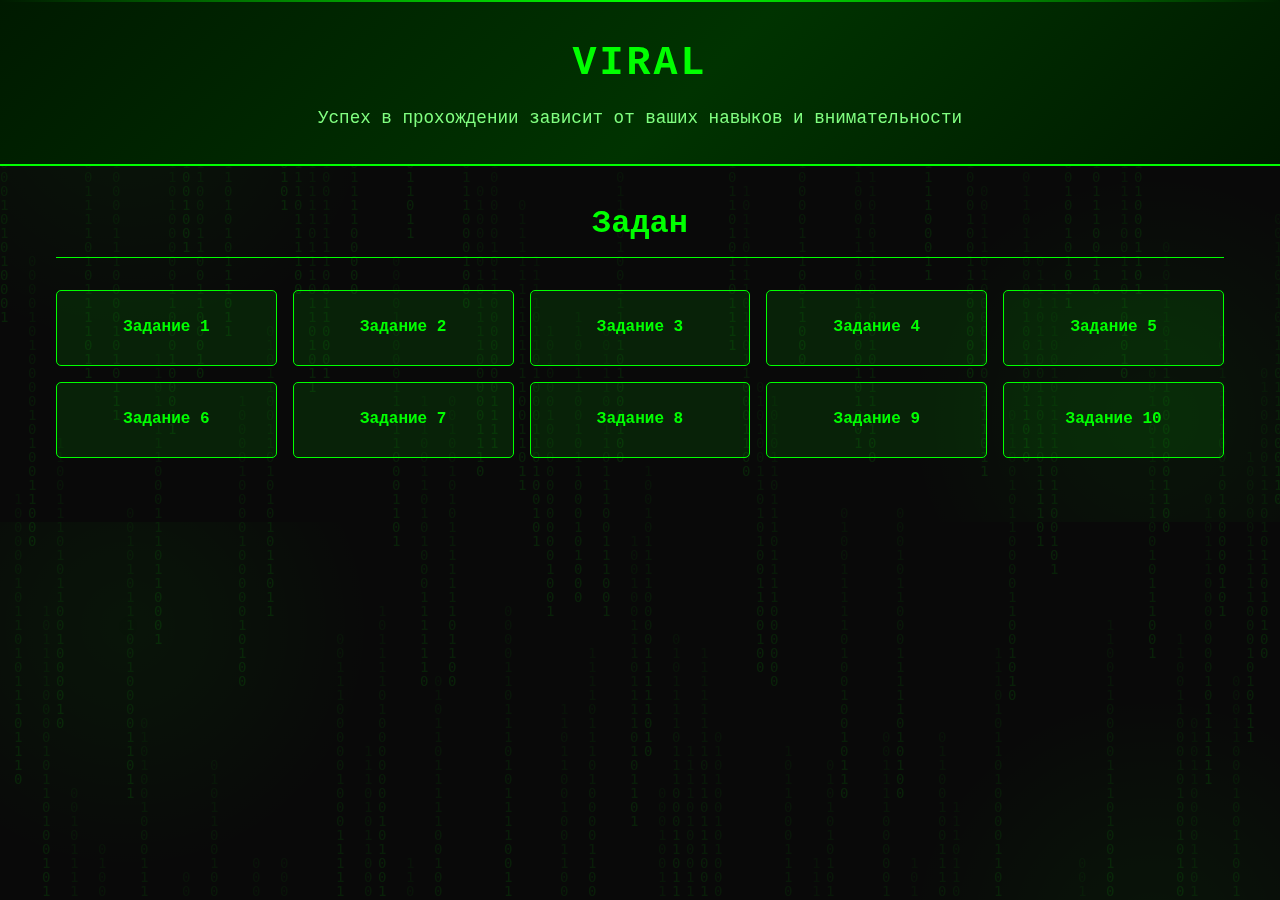
<file: index.html>
<!DOCTYPE html>
<html lang="ru">
<head>
    <meta charset="UTF-8">
    <meta name="viewport" content="width=device-width, initial-scale=1.0">
    <title>VIRAL RIFT</title>
    <link rel="stylesheet" href="style.css">
</head>
<body>
    <header>
        <h1>VIRAL RIFT</h1>
        <p>Успех в прохождении зависит от ваших навыков и внимательности</p>
    </header>

    <main>
        <section class="tasks-section">
            <h2>Задания</h2>
            <div class="tasks-grid">
                <a href="task1.html">Задание 1</a>
                <a href="task2.html">Задание 2</a>
                <a href="task3.html">Задание 3</a>
                <a href="task4.html">Задание 4</a>
                <a href="task5.html">Задание 5</a>
                <a href="task6.html">Задание 6</a>
                <a href="task7.html">Задание 7</a>
                <a href="task8.html">Задание 8</a>
                <a href="task9.html">Задание 9</a>
                <a href="task10.html">Задание 10</a>
            </div>
        </section>
    </main>

    <script src="script.js"></script>
</body>
</html>
</file>
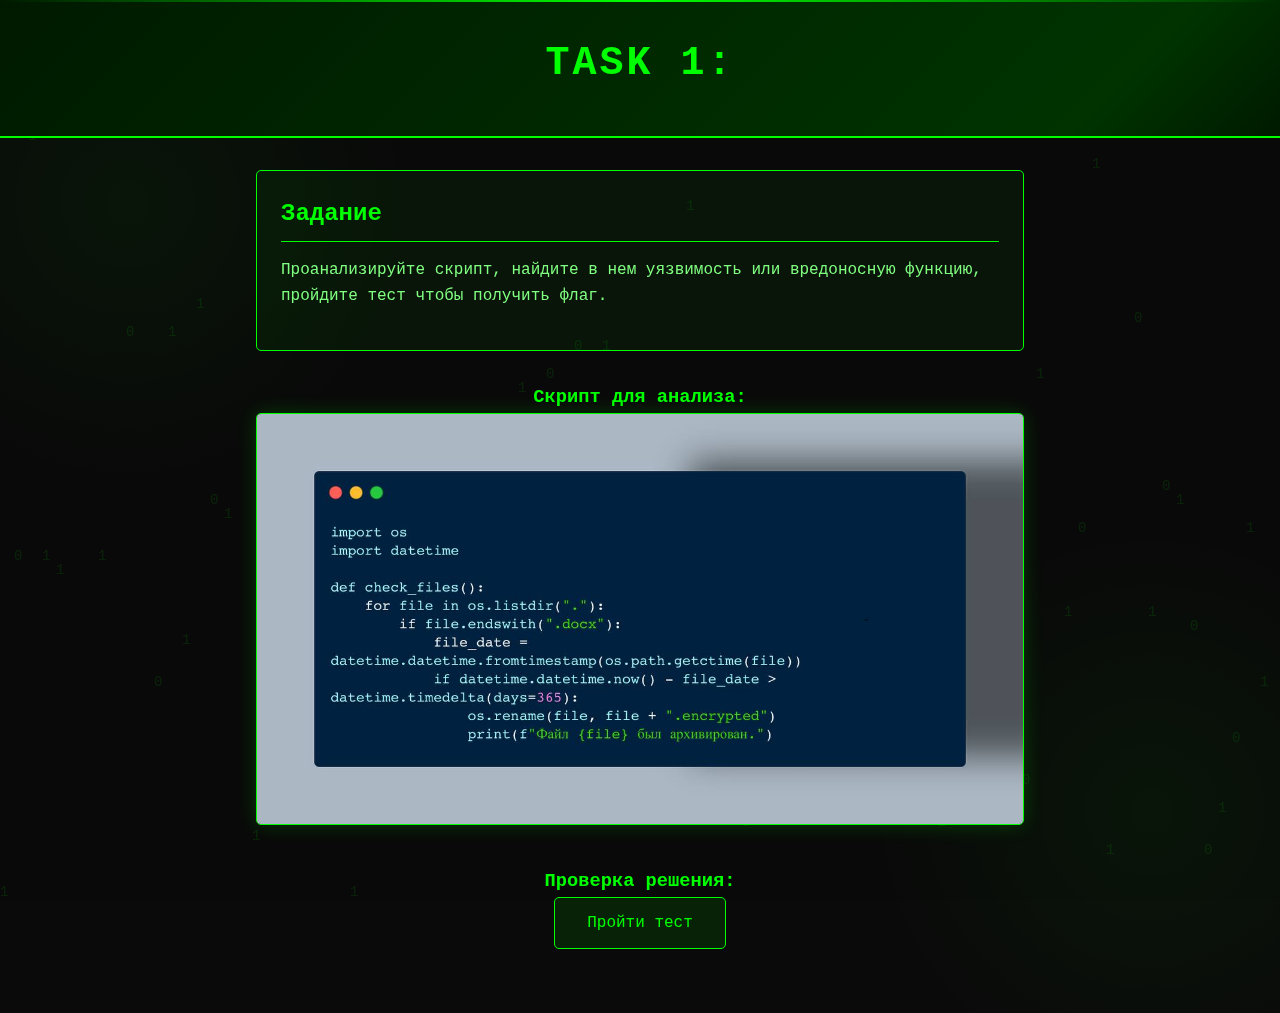
<file: task1.html>
<!DOCTYPE html>
<html lang="ru">
<head>
    <meta charset="UTF-8">
    <meta name="viewport" content="width=device-width, initial-scale=1.0">
    <title>VIRAL RIFT | Анализ скрипта</title>
    <link rel="stylesheet" href="style.css">
</head>
<body>
    <header>
        <h1>Task 1: Анализ скрипта</h1>
    </header>
    <div class="container">
        
        <div class="task-description">
            <h2>Задание:</h2>
            <p>Проанализируйте скрипт, найдите в нем уязвимость или вредоносную функцию, пройдите тест чтобы получить флаг.</p>
        </div>

        <div class="script-image">
            <h3>Скрипт для анализа:</h3>
            <img src="tasks/codee.jpg" alt="Скриншот скрипта для анализа">
        </div>

        <div class="test-section">
            <h3>Проверка решения:</h3>
            <a href="https://docs.google.com/forms/d/e/1FAIpQLSc6W0R8IXDzvFZKlopo5GB3frfdx8QS0Kgj40qlpCpaolgH1Q/viewform?usp=dialog" target="_blank">
                <button>Пройти тест</button>
              </a>
        </div>
    </div>
    <script src="script.js"></script>
</body>
</html>
</file>
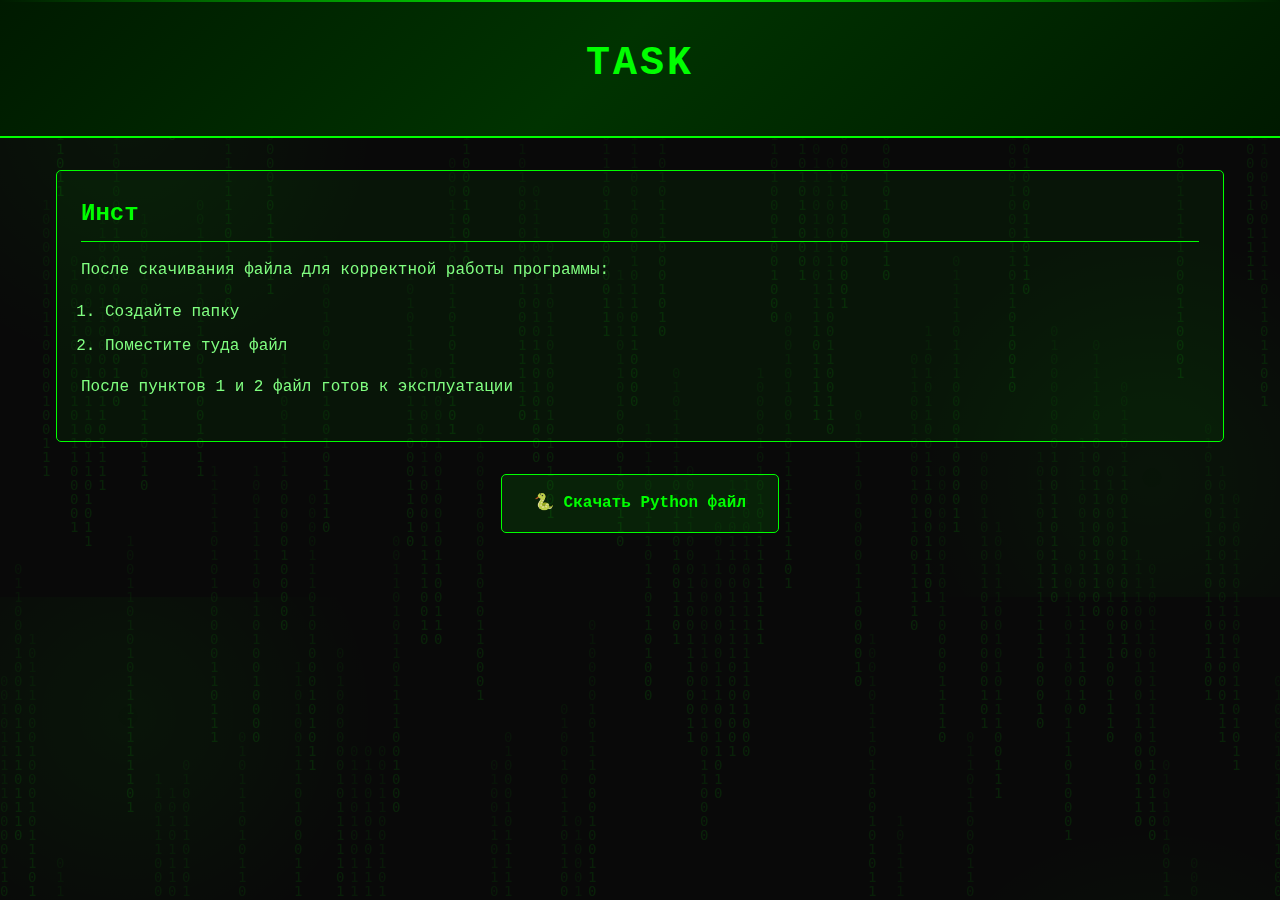
<file: task10.html>
<!DOCTYPE html>
<html lang="ru">
<head>
    <meta charset="UTF-8">
    <meta name="viewport" content="width=device-width, initial-scale=1.0">
    <link rel="icon" type="image/x-icon" href="icon.jpeg">
    <title>VIRAL RIFT | НДУ</title>
    <link rel="stylesheet" href="style.css">
</head>
<body>
    <header>
        <h1>Task 10: НДУ</h1>
    </header>

    <main>
        <section class="task-description">
            <h2>Инструкция по выполнению:</h2>
            <p>После скачивания файла для корректной работы программы:</p>
            <ol>
                <li>Создайте папку</li>
                <li>Поместите туда файл</li>
            </ol>
            <p>После пунктов 1 и 2 файл готов к эксплуатации</p>
        </section>

        <section class="download-section">
            <p><a href="tasks/NDY.py" download>🐍 Скачать Python файл</a></p>
        </section>
    </main>

    <script src="script.js"></script>
</body>
</html>
</file>
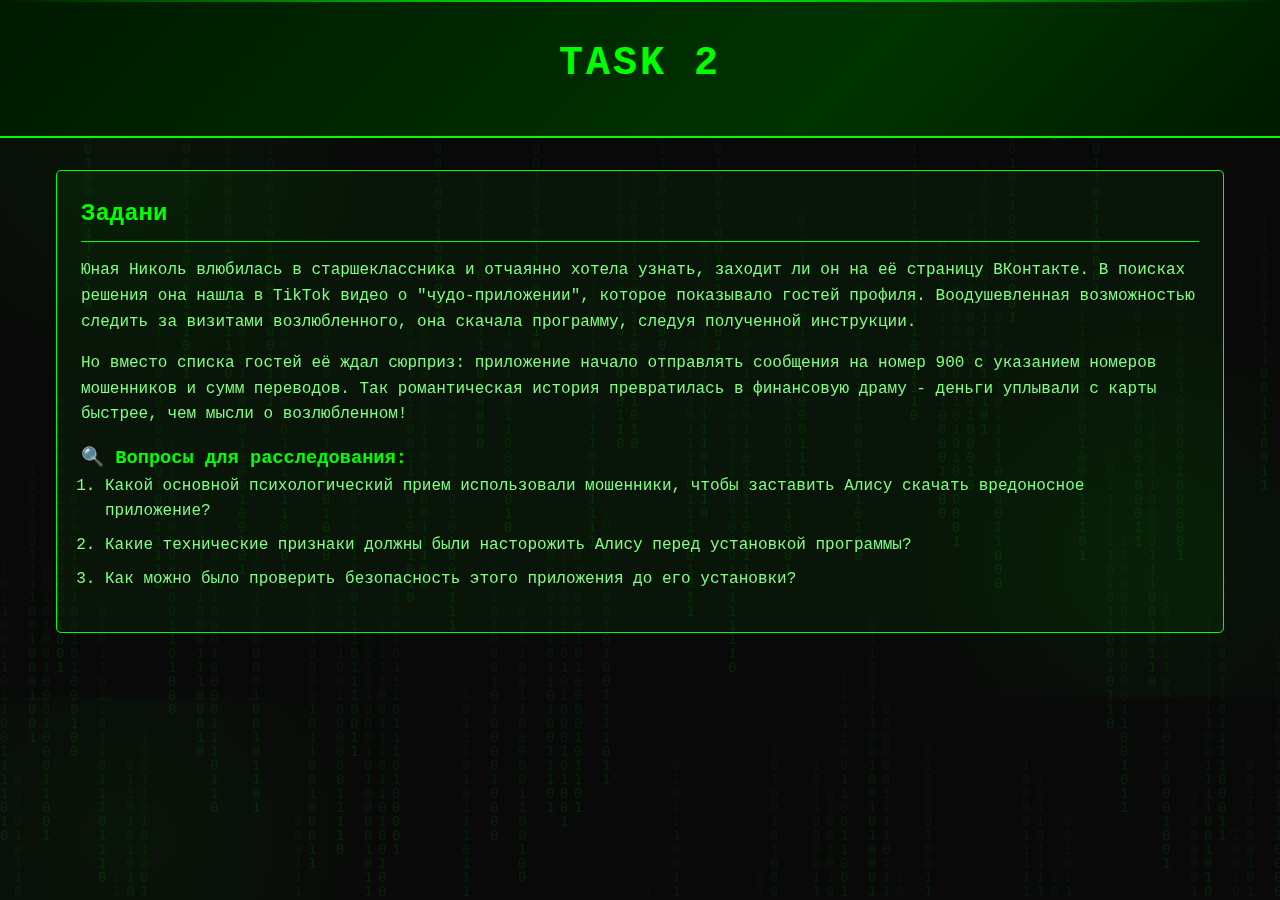
<file: task2.html>
<!DOCTYPE html>
<html lang="ru">
<head>
    <meta charset="UTF-8">
    <meta name="viewport" content="width=device-width, initial-scale=1.0">
    <link rel="icon" type="image/x-icon" href="icon.jpeg">
    <title>VIRAL RIFT | Гости в ВК</title>
    <link rel="stylesheet" href="style.css">
</head>
<body>
    <header>
        <h1>Task 2: Гости в ВК</h1>
    </header>

    <main>
        <section class="task-description">
            <h2>Задание:</h2>
            <p>Юная Николь влюбилась в старшеклассника и отчаянно хотела узнать, заходит ли он на её страницу ВКонтакте. В поисках решения она нашла в TikTok видео о "чудо-приложении", которое показывало гостей профиля. Воодушевленная возможностью следить за визитами возлюбленного, она скачала программу, следуя полученной инструкции.</p>
            
            <p>Но вместо списка гостей её ждал сюрприз: приложение начало отправлять сообщения на номер 900 с указанием номеров мошенников и сумм переводов. Так романтическая история превратилась в финансовую драму - деньги уплывали с карты быстрее, чем мысли о возлюбленном!</p>

            <h3>🔍 Вопросы для расследования:</h3>
            <ol>
                <li>Какой основной психологический прием использовали мошенники, чтобы заставить Алису скачать вредоносное приложение?</li>
                <li>Какие технические признаки должны были насторожить Алису перед установкой программы?</li>
                <li>Как можно было проверить безопасность этого приложения до его установки?</li>
            </ol>
        </section>
    </main>

    <script src="script.js"></script>
</body>
</html>
</file>
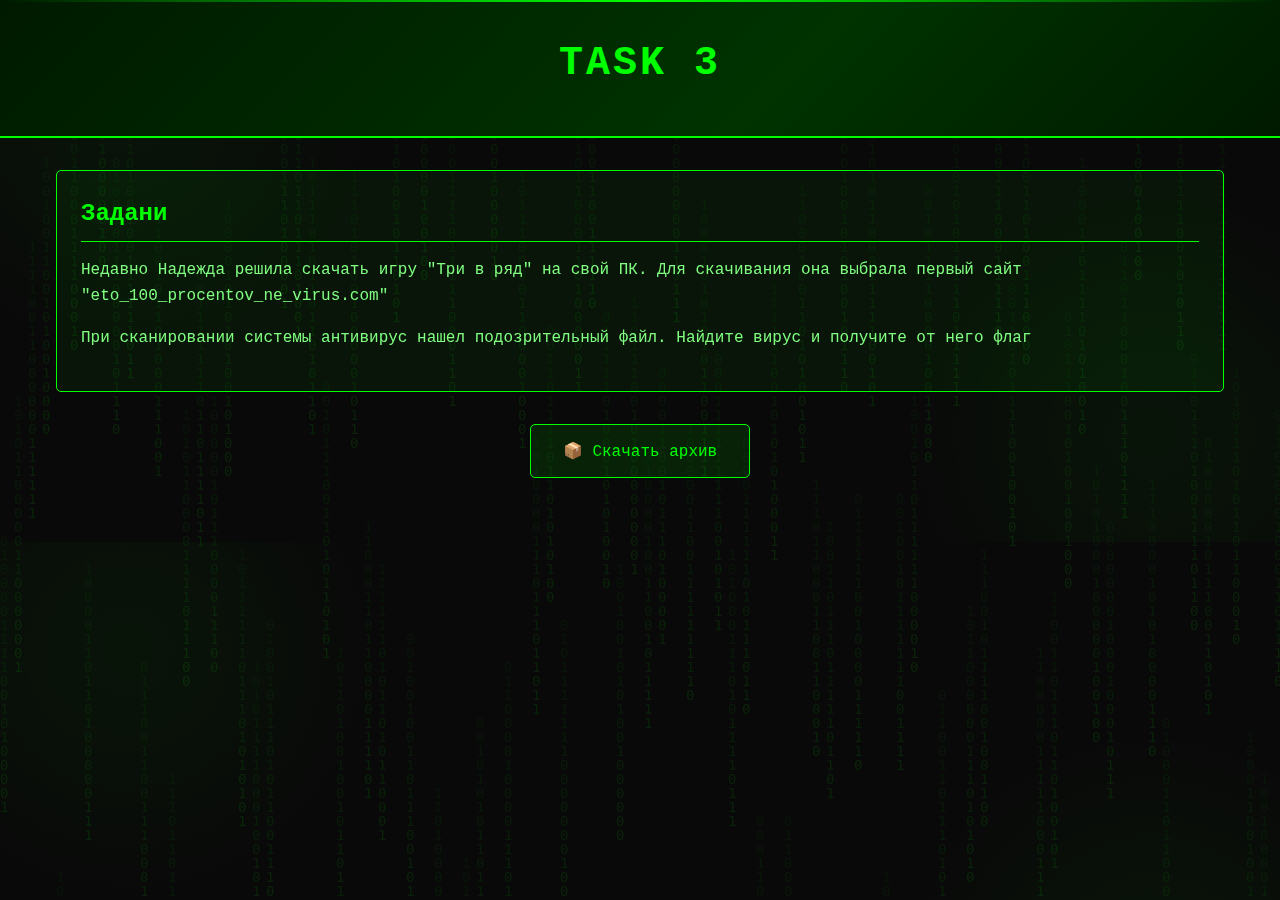
<file: task3.html>
<!DOCTYPE html>
<html lang="ru">
<head>
    <meta charset="UTF-8">
    <meta name="viewport" content="width=device-width, initial-scale=1.0">
    <link rel="icon" type="image/x-icon" href="icon.jpeg">
    <title>VIRAL RIFT | Три в ряд</title>
    <link rel="stylesheet" href="style.css">
</head>
<body>
    <header>
        <h1>Task 3: Три в ряд</h1>
    </header>

    <main>
        <section class="task-description">
            <h2>Задание:</h2>
            <p>Недавно Надежда решила скачать игру "Три в ряд" на свой ПК. Для скачивания она выбрала первый сайт "eto_100_procentov_ne_virus.com"</p>
            <p>При сканировании системы антивирус нашел подозрительный файл. Найдите вирус и получите от него флаг</p>
        </section>
        
        <div class="test-section">
            <a href="https://drive.google.com/drive/folders/1mX3IthH-X1zKTyP4zVCi1z2sOTHTmgVa?usp=sharing" target="_blank">
                <button>📦 Скачать архив</button>
              </a>
        </div>
    </main>

    <script src="script.js"></script>
</body>
</html>
</file>
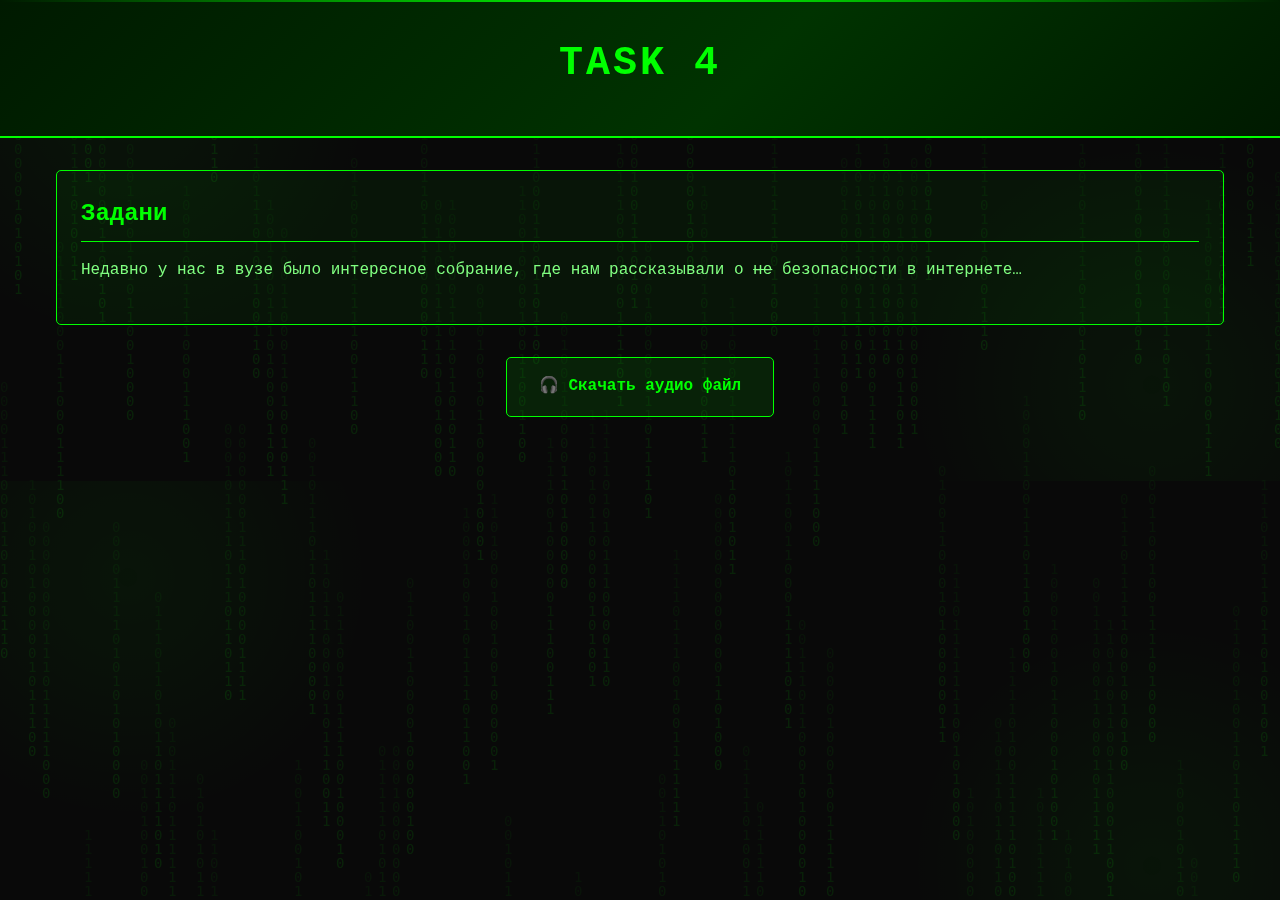
<file: task4.html>
<!DOCTYPE html>
<html lang="ru">
<head>
    <meta charset="UTF-8">
    <meta name="viewport" content="width=device-width, initial-scale=1.0">
    <link rel="icon" type="image/x-icon" href="icon.jpeg">
    <title>VIRAL RIFT | Странная лекция</title>
    <link rel="stylesheet" href="style.css">
</head>
<body>
    <header>
        <h1>Task 4: Странная лекция</h1>
    </header>

    <main>
        <section class="task-description">
            <h2>Задание:</h2>
            <p>Недавно у нас в вузе было интересное собрание, где нам рассказывали о <span style="text-decoration: line-through;">не</span> безопасности в интернете…</p>
        </section>

        <section class="audio-section">
            <p><a href="tasks/information.mp3" download>🎧 Скачать аудио файл</a></p>
        </section>
    </main>

    <script src="script.js"></script>
</body>
</html>
</file>
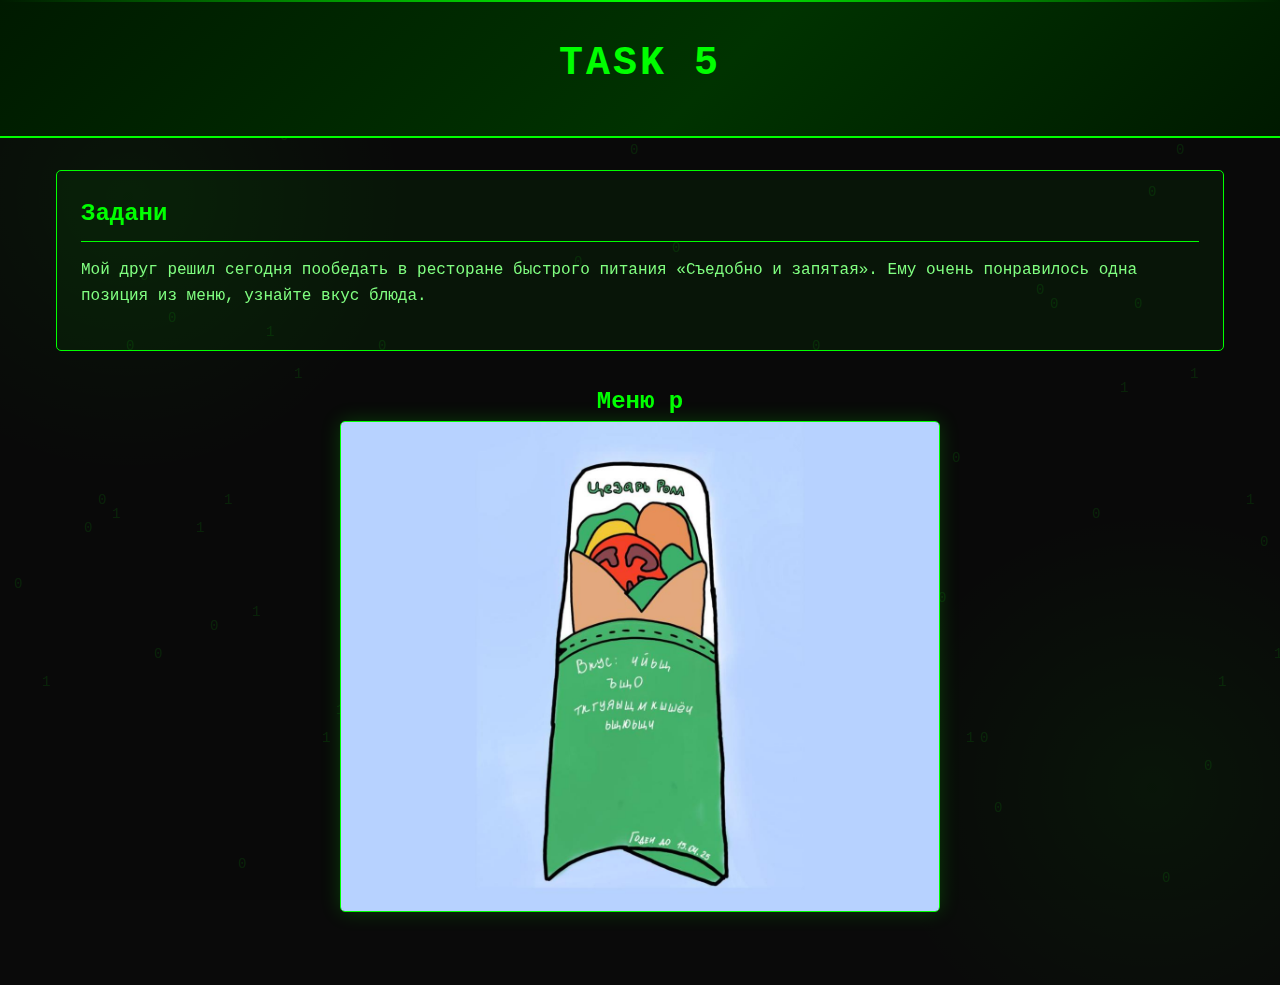
<file: task5.html>
<!DOCTYPE html>
<html lang="ru">
<head>
    <meta charset="UTF-8">
    <meta name="viewport" content="width=device-width, initial-scale=1.0">
    <title>VIRAL RIFT | Съедобно и запятая</title>
    <link rel="stylesheet" href="style.css">
</head>
<body>
    <header>
        <h1>Task 5: Съедобно и запятая</h1>
    </header>

    <main>
        <section class="task-description">
            <h2>Задание:</h2>
            <p>Мой друг решил сегодня пообедать в ресторане быстрого питания «Съедобно и запятая». Ему очень понравилось одна позиция из меню, узнайте вкус блюда.</p>
        </section>

        <section class="image-section">
            <h2>Меню ресторана:</h2>
            <img src="tasks/menu.jpeg" alt="Меню ресторана Съедобно и, запятая" width="600">
        </section>
    </main>

    <script src="script.js"></script>
</body>
</html>
</file>
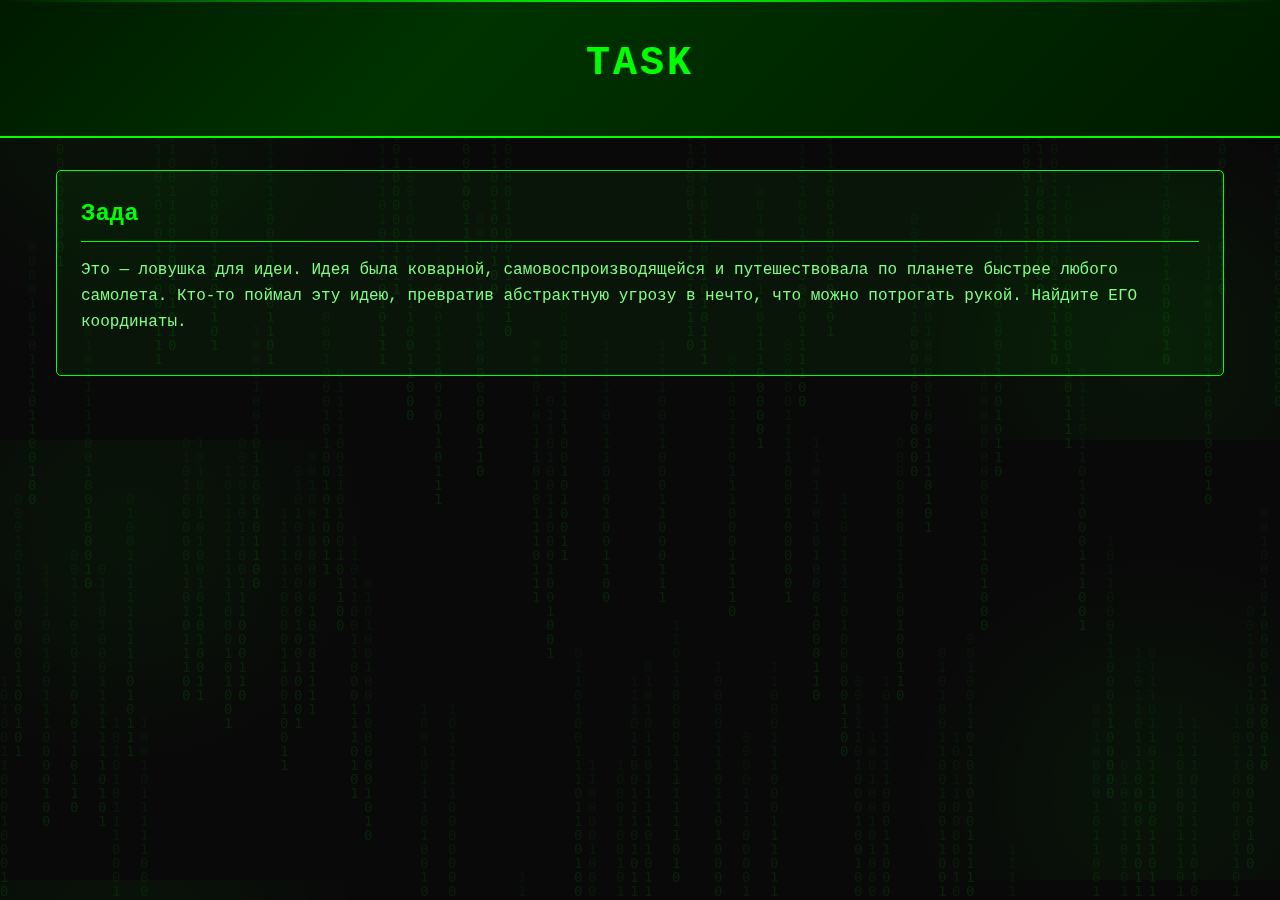
<file: task6.html>
<!DOCTYPE html>
<html lang="ru">
<head>
    <meta charset="UTF-8">
    <meta name="viewport" content="width=device-width, initial-scale=1.0">
    <title>VIRAL RIFT | Метка свободы</title>
    <link rel="stylesheet" href="style.css">
</head>
<body>
    <header>
        <h1>Task 6: Метка свободы</h1>
    </header>

    <main>
        <section class="task-description">
            <h2>Задание:</h2>
            <p>Это — ловушка для идеи. Идея была коварной, самовоспроизводящейся и путешествовала по планете быстрее любого самолета. Кто-то поймал эту идею, превратив абстрактную угрозу в нечто, что можно потрогать рукой. Найдите ЕГО координаты.</p>
        </section>
    </main>

    <script src="script.js"></script>
</body>
</html>
</file>
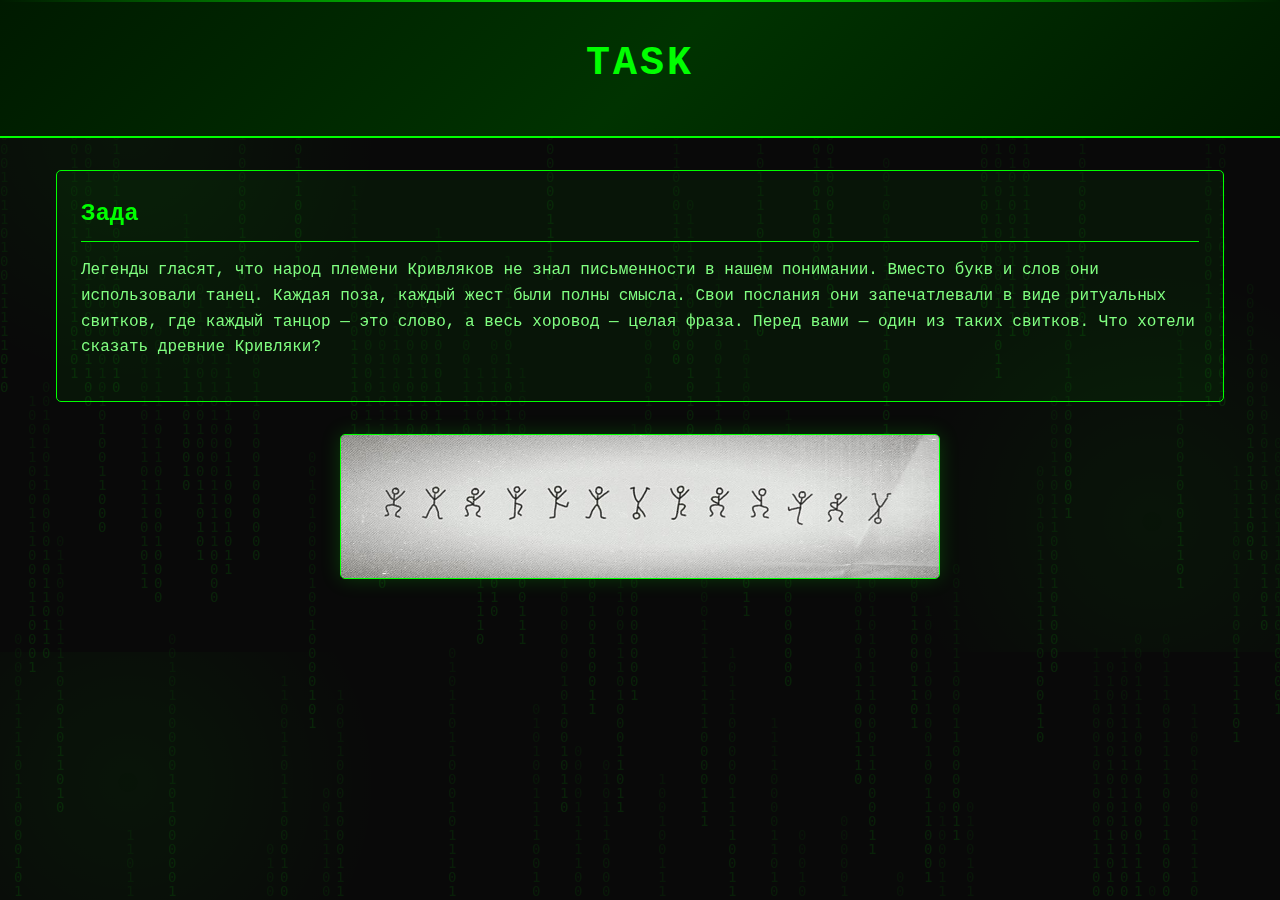
<file: task7.html>
<!DOCTYPE html>
<html lang="ru">
<head>
    <meta charset="UTF-8">
    <meta name="viewport" content="width=device-width, initial-scale=1.0">
    <title>VIRAL RIFT | Племя Кривляк</title>
    <link rel="stylesheet" href="style.css">
</head>
<body>
    <header>
        <h1>Task 7: Племя Кривляк</h1>
    </header>

    <main>
        <section class="task-description">
            <h2>Задание:</h2>
            <p>Легенды гласят, что народ племени Кривляков не знал письменности в нашем понимании. Вместо букв и слов они использовали танец. Каждая поза, каждый жест были полны смысла. Свои послания они запечатлевали в виде ритуальных свитков, где каждый танцор — это слово, а весь хоровод — целая фраза. Перед вами — один из таких свитков. Что хотели сказать древние Кривляки?</p>
        </section>

        <section class="image-section">
            <img src="tasks/krivlyaki.jpeg" alt="Ритуальный свиток племени Кривляк" width="600">
        </section>
    </main>

    <script src="script.js"></script>
</body>
</html>
</file>
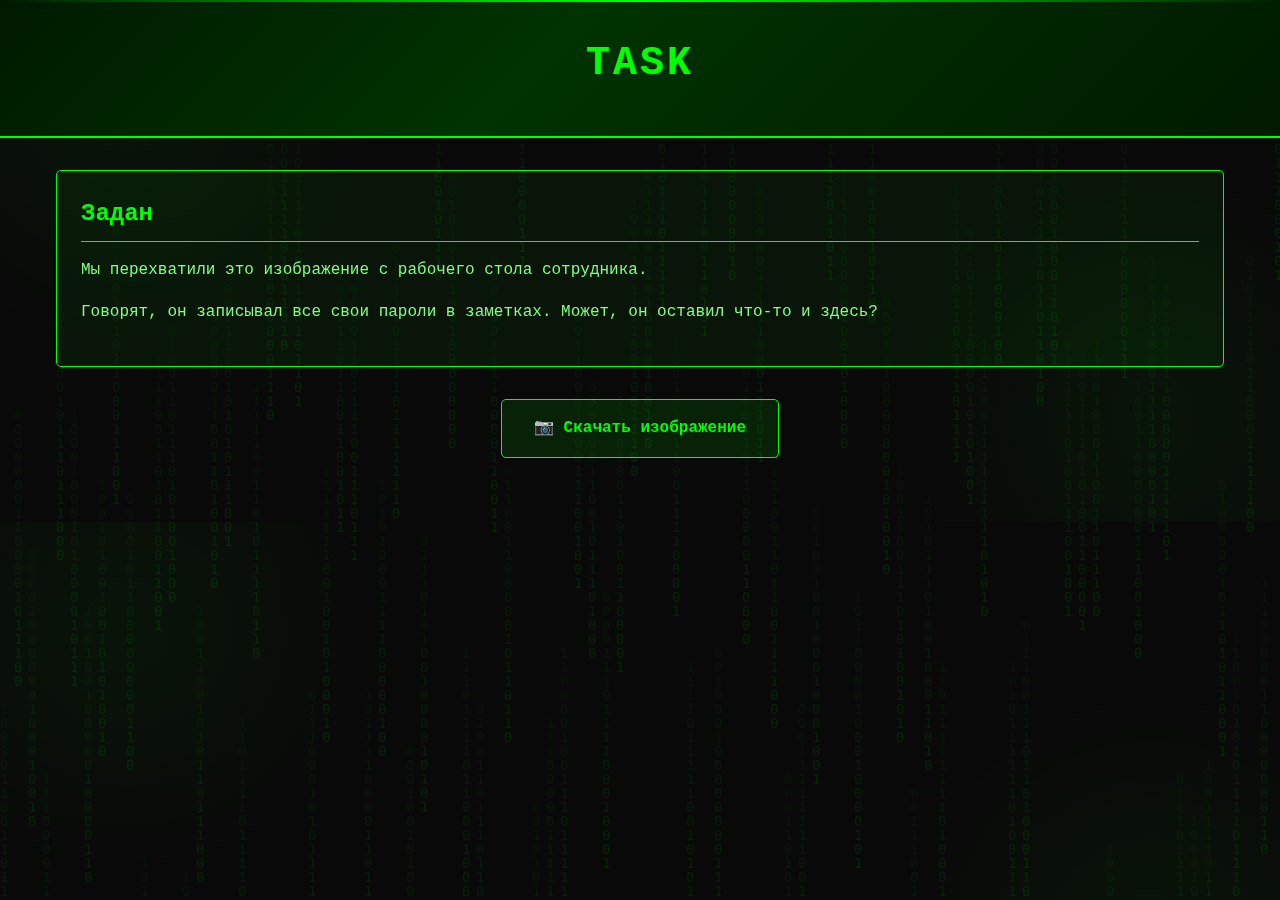
<file: task8.html>
<!DOCTYPE html>
<html lang="ru">
<head>
    <meta charset="UTF-8">
    <meta name="viewport" content="width=device-width, initial-scale=1.0">
    <link rel="icon" type="image/x-icon" href="icon.jpeg">
    <title>VIRAL RIFT | Отказано в доступе</title>
    <link rel="stylesheet" href="style.css">
</head>
<body>
    <header>
        <h1>Task 8: Отказано в доступе</h1>
    </header>

    <main>
        <section class="task-description">
            <h2>Задание:</h2>
            <p>Мы перехватили это изображение с рабочего стола сотрудника.</p>
            <p>Говорят, он записывал все свои пароли в заметках. Может, он оставил что-то и здесь?</p>
        </section>

        <section class="download-section">
            <p><a href="tasks/sunset.png" download>📷 Скачать изображение</a></p>
        </section>
    </main>

    <script src="script.js"></script>
</body>
</html>
</file>
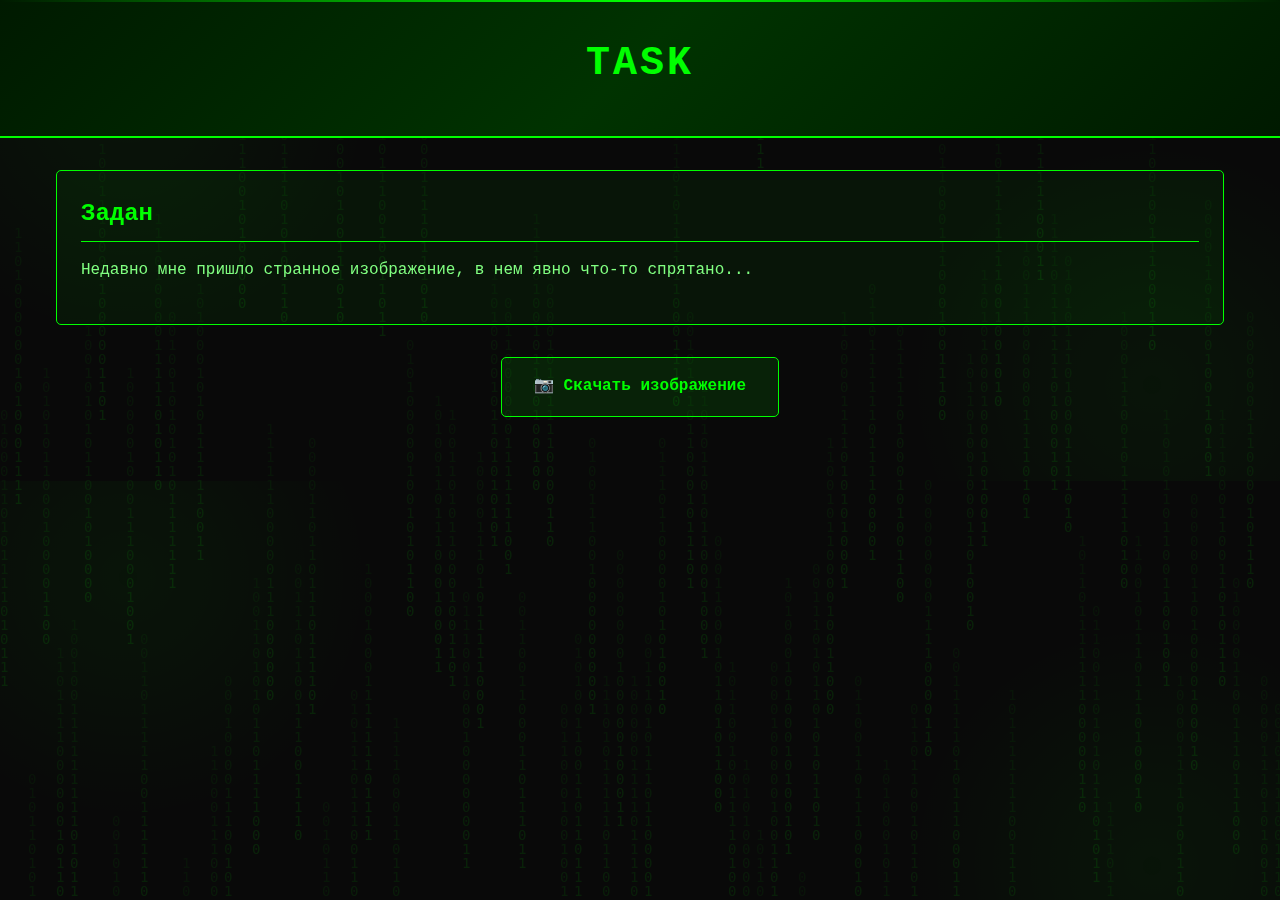
<file: task9.html>
<!DOCTYPE html>
<html lang="ru">
<head>
    <meta charset="UTF-8">
    <meta name="viewport" content="width=device-width, initial-scale=1.0">
    <link rel="icon" type="image/x-icon" href="icon.jpeg">
    <title>VIRAL RIFT | Прятки</title>
    <link rel="stylesheet" href="style.css">
</head>
<body>
    <header>
        <h1>Task 9: Прятки</h1>
    </header>

    <main>
        <section class="task-description">
            <h2>Задание:</h2>
            <p>Недавно мне пришло странное изображение, в нем явно что-то спрятано...</p>
        </section>
        <section class="download-section">
            <p><a href="tasks/input.png" download>📷 Скачать изображение</a></p>
        </section>
    </main>

    <script src="script.js"></script>
</body>
</html>
</file>
<file: style.css>
/* style.css */
* {
    margin: 0;
    padding: 0;
    box-sizing: border-box;
}

body {
    font-family: 'Courier New', monospace;
    background-color: #0a0a0a;
    color: #00ff00;
    line-height: 1.6;
    overflow-x: hidden;
    background-image: 
        radial-gradient(circle at 10% 20%, rgba(0, 255, 0, 0.05) 0%, transparent 20%),
        radial-gradient(circle at 90% 80%, rgba(0, 255, 0, 0.05) 0%, transparent 20%);
}

/* Терминальный эффект текста */
.terminal-text {
    text-shadow: 0 0 5px #00ff00;
}

/* Анимация мигающего курсора */
@keyframes blink {
    0%, 100% { opacity: 1; }
    50% { opacity: 0; }
}

.cursor {
    animation: blink 1s infinite;
}

/* Хедер */
header {
    background: linear-gradient(135deg, #001a00 0%, #003300 100%);
    border-bottom: 2px solid #00ff00;
    padding: 2rem 1rem;
    text-align: center;
    position: relative;
    overflow: hidden;
}

header::before {
    content: '';
    position: absolute;
    top: 0;
    left: 0;
    right: 0;
    height: 2px;
    background: linear-gradient(90deg, transparent, #00ff00, transparent);
    animation: scanline 3s linear infinite;
}

@keyframes scanline {
    0% { transform: translateX(-100%); }
    100% { transform: translateX(100%); }
}

header h1 {
    font-size: 2.5rem;
    margin-bottom: 0.5rem;
    color: #00ff00;
    text-transform: uppercase;
    letter-spacing: 3px;
}

header p {
    color: #80ff80;
    font-size: 1.1rem;
}

/* Основной контент */
main {
    max-width: 1200px;
    margin: 0 auto;
    padding: 2rem 1rem;
}

.tasks-section h2 {
    text-align: center;
    margin-bottom: 2rem;
    font-size: 2rem;
    color: #00ff00;
    border-bottom: 1px solid #00ff00;
    padding-bottom: 0.5rem;
}

/* Сетка заданий */
.tasks-grid {
    display: grid;
    grid-template-columns: repeat(auto-fit, minmax(200px, 1fr));
    gap: 1rem;
    margin-bottom: 2rem;
}

.tasks-grid a {
    display: block;
    padding: 1.5rem 1rem;
    background: rgba(0, 255, 0, 0.1);
    border: 1px solid #00ff00;
    border-radius: 5px;
    text-align: center;
    text-decoration: none;
    color: #00ff00;
    font-weight: bold;
    transition: all 0.3s ease;
    position: relative;
    overflow: hidden;
}

.tasks-grid a::before {
    content: '';
    position: absolute;
    top: 0;
    left: -100%;
    width: 100%;
    height: 100%;
    background: linear-gradient(90deg, transparent, rgba(0, 255, 0, 0.2), transparent);
    transition: left 0.5s;
}

.tasks-grid a:hover::before {
    left: 100%;
}

.tasks-grid a:hover {
    background: rgba(0, 255, 0, 0.2);
    transform: translateY(-2px);
    box-shadow: 0 5px 15px rgba(0, 255, 0, 0.3);
}

/* Контейнер для заданий */
.container {
    max-width: 800px;
    margin: 0 auto;
    padding: 2rem 1rem;
}

.task-description {
    background: rgba(0, 255, 0, 0.05);
    border: 1px solid #00ff00;
    border-radius: 5px;
    padding: 1.5rem;
    margin-bottom: 2rem;
}

.task-description h2 {
    color: #00ff00;
    margin-bottom: 1rem;
    border-bottom: 1px solid #00ff00;
    padding-bottom: 0.5rem;
}

.task-description p {
    margin-bottom: 1rem;
    color: #80ff80;
}

.task-description ol, .task-description ul {
    margin-left: 1.5rem;
    margin-bottom: 1rem;
}

.task-description li {
    margin-bottom: 0.5rem;
    color: #80ff80;
}

/* Изображения */
.script-image, .image-section {
    text-align: center;
    margin: 2rem 0;
}

.script-image img, .image-section img {
    max-width: 100%;
    height: auto;
    border: 1px solid #00ff00;
    border-radius: 5px;
    box-shadow: 0 0 20px rgba(0, 255, 0, 0.2);
    max-height: 500px; /* Ограничиваем высоту изображений */
    object-fit: contain; /* Сохраняем пропорции */
}

/* Секции загрузки */
.download-section, .audio-section, .test-section {
    text-align: center;
    margin: 2rem 0;
}

.download-section a, .audio-section a {
    display: inline-block;
    padding: 1rem 2rem;
    background: rgba(0, 255, 0, 0.1);
    border: 1px solid #00ff00;
    border-radius: 5px;
    color: #00ff00;
    text-decoration: none;
    font-weight: bold;
    transition: all 0.3s ease;
}

.download-section a:hover, .audio-section a:hover {
    background: rgba(0, 255, 0, 0.2);
    transform: translateY(-2px);
    box-shadow: 0 5px 15px rgba(0, 255, 0, 0.3);
}

/* Кнопки */
button {
    background: rgba(0, 255, 0, 0.1);
    border: 1px solid #00ff00;
    border-radius: 5px;
    color: #00ff00;
    padding: 1rem 2rem;
    font-family: 'Courier New', monospace;
    font-size: 1rem;
    cursor: pointer;
    transition: all 0.3s ease;
    position: relative;
    overflow: hidden;
}

button::before {
    content: '';
    position: absolute;
    top: 0;
    left: -100%;
    width: 100%;
    height: 100%;
    background: linear-gradient(90deg, transparent, rgba(0, 255, 0, 0.2), transparent);
    transition: left 0.5s;
}

button:hover::before {
    left: 100%;
}

button:hover {
    background: rgba(0, 255, 0, 0.2);
    transform: translateY(-2px);
    box-shadow: 0 5px 15px rgba(0, 255, 0, 0.3);
}

/* Футер */
footer {
    background: linear-gradient(135deg, #001a00 0%, #003300 100%);
    border-top: 2px solid #00ff00;
    padding: 2rem 1rem;
    text-align: center;
    margin-top: 3rem;
}

footer p {
    margin-bottom: 0.5rem;
    color: #80ff80;
}

/* Адаптивность */
@media (max-width: 768px) {
    header h1 {
        font-size: 2rem;
    }
    
    .tasks-grid {
        grid-template-columns: repeat(auto-fit, minmax(150px, 1fr));
    }
    
    .container {
        padding: 1rem;
    }
    
    .task-description {
        padding: 1rem;
    }
    
    .script-image img, .image-section img {
        max-height: 300px; /* Еще меньше на мобильных */
    }
}

/* Эффект матрицы на заднем фоне */
.matrix-bg {
    position: fixed;
    top: 0;
    left: 0;
    width: 100%;
    height: 100%;
    pointer-events: none;
    z-index: -1;
    opacity: 0.1;
}

/* Специальные классы для разных типов контента */
.highlight {
    background: rgba(0, 255, 0, 0.1);
    border-left: 3px solid #00ff00;
    padding: 1rem;
    margin: 1rem 0;
}

.warning {
    background: rgba(255, 255, 0, 0.1);
    border-left: 3px solid #ffff00;
    padding: 1rem;
    margin: 1rem 0;
    color: #ffff00;
}

.success {
    background: rgba(0, 255, 0, 0.1);
    border-left: 3px solid #00ff00;
    padding: 1rem;
    margin: 1rem 0;
    color: #00ff00;
}

/* Эффект загрузки */
.loading {
    display: inline-block;
    width: 20px;
    height: 20px;
    border: 3px solid rgba(0, 255, 0, 0.3);
    border-radius: 50%;
    border-top-color: #00ff00;
    animation: spin 1s ease-in-out infinite;
}

@keyframes spin {
    to { transform: rotate(360deg); }
}

/* Эффект глитча */
@keyframes glitch {
    0% {
        transform: translate(0);
    }
    20% {
        transform: translate(-2px, 2px);
    }
    40% {
        transform: translate(-2px, -2px);
    }
    60% {
        transform: translate(2px, 2px);
    }
    80% {
        transform: translate(2px, -2px);
    }
    100% {
        transform: translate(0);
    }
}

.glitch:hover {
    animation: glitch 0.3s linear;
}
</file>
